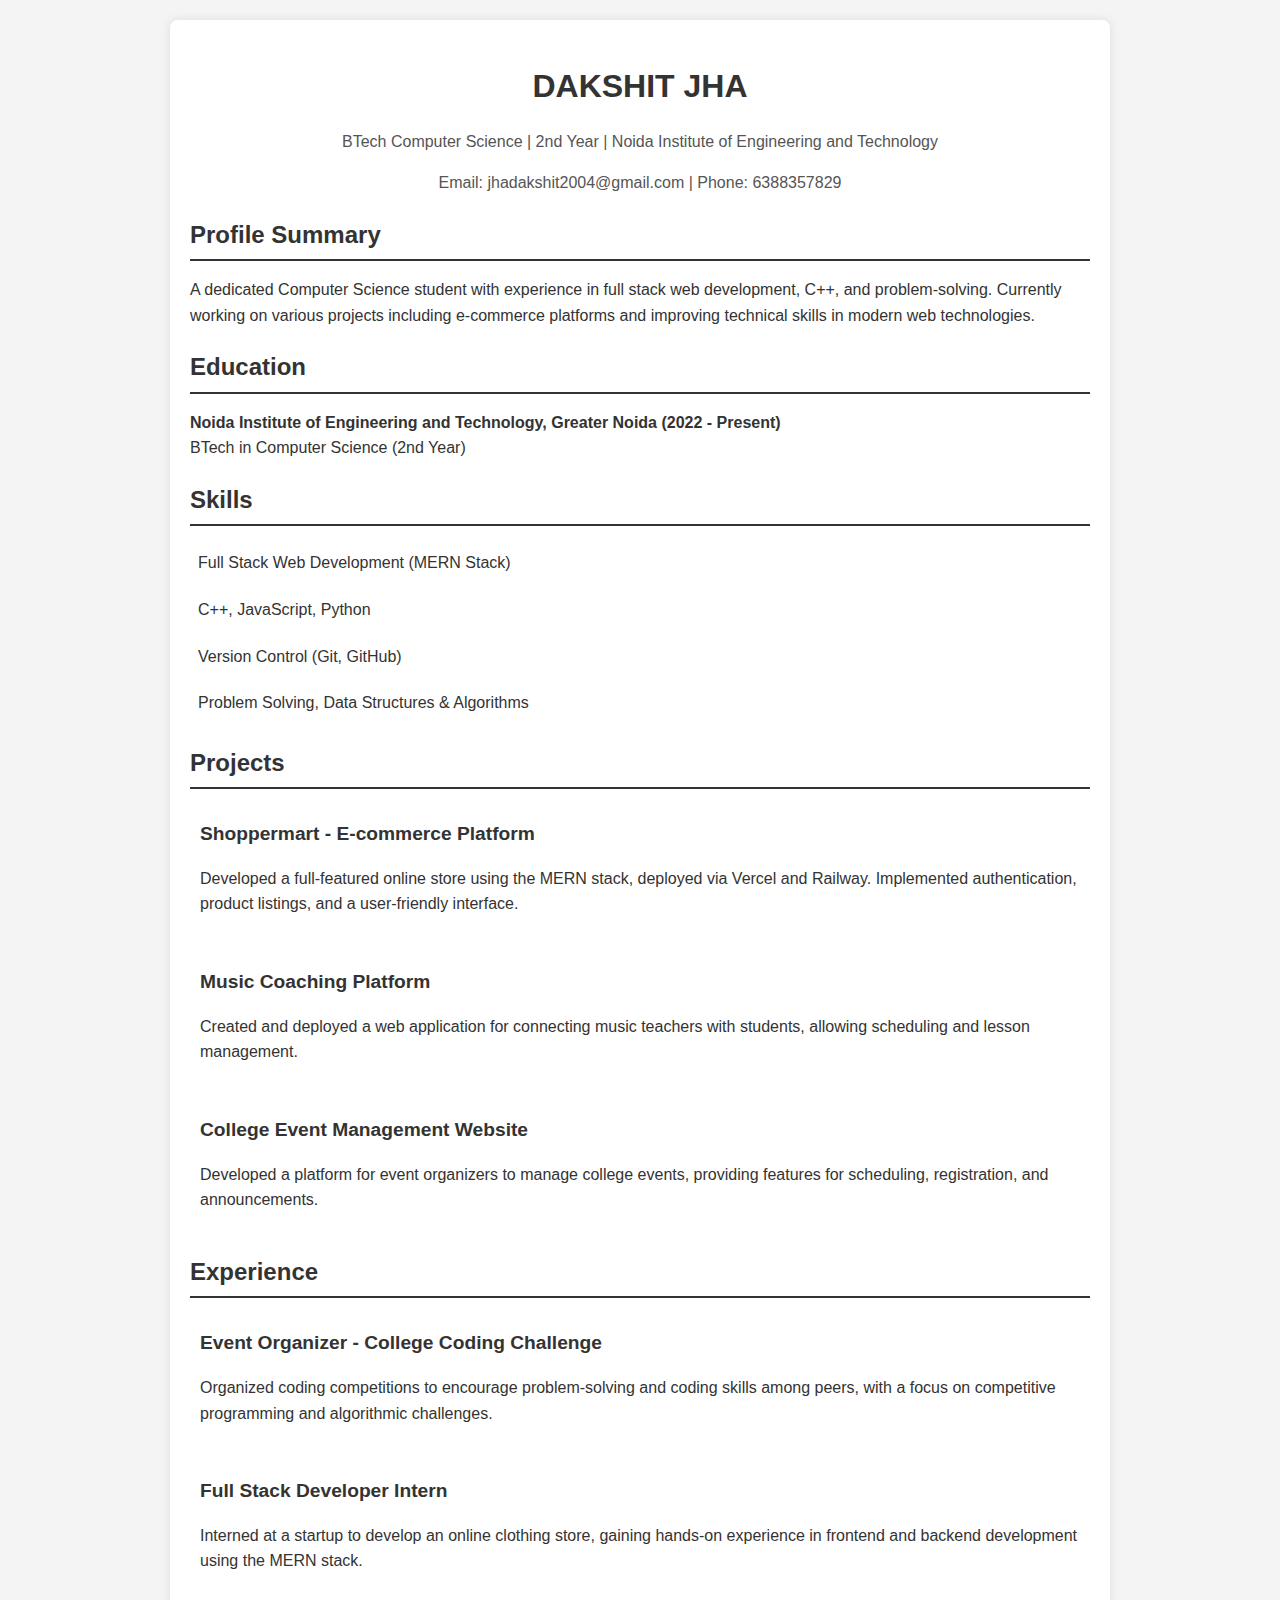
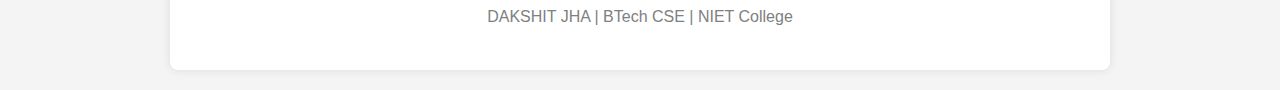
<file: 03/index.html>
<!DOCTYPE html>
<html lang="en">
  <head>
    <meta charset="UTF-8" />
    <meta name="viewport" content="width=device-width, initial-scale=1.0" />
    <title>DAKSHIT JHA - CV</title>
    <style>
      body {
        font-family: Arial, sans-serif;
        background-color: #f4f4f4;
        color: #333;
        line-height: 1.6;
        margin: 0;
        padding: 0;
      }

      .container {
        width: 80%;
        max-width: 900px;
        margin: 20px auto;
        background-color: #fff;
        padding: 20px;
        border-radius: 8px;
        box-shadow: 0 0 10px rgba(0, 0, 0, 0.1);
      }

      header {
        text-align: center;
        margin-bottom: 20px;
      }

      header h1 {
        font-size: 2em;
        margin-bottom: 10px;
      }

      header p {
        font-size: 1em;
        color: #555;
      }

      section {
        margin-bottom: 20px;
      }

      h2 {
        border-bottom: 2px solid #333;
        padding-bottom: 5px;
        margin-bottom: 10px;
        font-size: 1.5em;
      }

      h3 {
        margin: 10px 0;
        font-size: 1.2em;
        color: #333;
      }

      p,
      li {
        font-size: 1em;
        margin-bottom: 10px;
      }

      ul {
        list-style: none;
        padding: 0;
      }

      ul li {
        background-color: white;
        padding: 8px;
        margin: 5px 0;
        border-radius: 4px;
      }

      .project,
      .experience {
        background-color: white;
        padding: 10px;
        border-radius: 5px;
        margin-bottom: 10px;
      }
      .footer {
        text-align: center;
        color: gray;
      }
    </style>
  </head>
  <body>
    <div class="container">
      <header>
        <h1>DAKSHIT JHA</h1>
        <p>
          BTech Computer Science | 2nd Year | Noida Institute of Engineering and
          Technology
        </p>
        <p>Email: jhadakshit2004@gmail.com | Phone: 6388357829</p>
      </header>

      <section>
        <h2>Profile Summary</h2>
        <p>
          A dedicated Computer Science student with experience in full stack web
          development, C++, and problem-solving. Currently working on various
          projects including e-commerce platforms and improving technical skills
          in modern web technologies.
        </p>
      </section>

      <section>
        <h2>Education</h2>
        <p>
          <strong
            >Noida Institute of Engineering and Technology, Greater Noida (2022
            - Present)</strong
          ><br />BTech in Computer Science (2nd Year)
        </p>
      </section>

      <section>
        <h2>Skills</h2>
        <ul>
          <li>Full Stack Web Development (MERN Stack)</li>
          <li>C++, JavaScript, Python</li>
          <li>Version Control (Git, GitHub)</li>
          <li>Problem Solving, Data Structures & Algorithms</li>
        </ul>
      </section>

      <section>
        <h2>Projects</h2>
        <div class="project">
          <h3>Shoppermart - E-commerce Platform</h3>
          <p>
            Developed a full-featured online store using the MERN stack,
            deployed via Vercel and Railway. Implemented authentication, product
            listings, and a user-friendly interface.
          </p>
        </div>
        <div class="project">
          <h3>Music Coaching Platform</h3>
          <p>
            Created and deployed a web application for connecting music teachers
            with students, allowing scheduling and lesson management.
          </p>
        </div>
        <div class="project">
          <h3>College Event Management Website</h3>
          <p>
            Developed a platform for event organizers to manage college events,
            providing features for scheduling, registration, and announcements.
          </p>
        </div>
      </section>

      <section>
        <h2>Experience</h2>
        <div class="experience">
          <h3>Event Organizer - College Coding Challenge</h3>
          <p>
            Organized coding competitions to encourage problem-solving and
            coding skills among peers, with a focus on competitive programming
            and algorithmic challenges.
          </p>
        </div>
        <div class="experience">
          <h3>Full Stack Developer Intern</h3>
          <p>
            Interned at a startup to develop an online clothing store, gaining
            hands-on experience in frontend and backend development using the
            MERN stack.
          </p>
        </div>
        <div class="footer">DAKSHIT JHA | BTech CSE | NIET College</div>
      </section>
    </div>
  </body>
</html>
</file>
